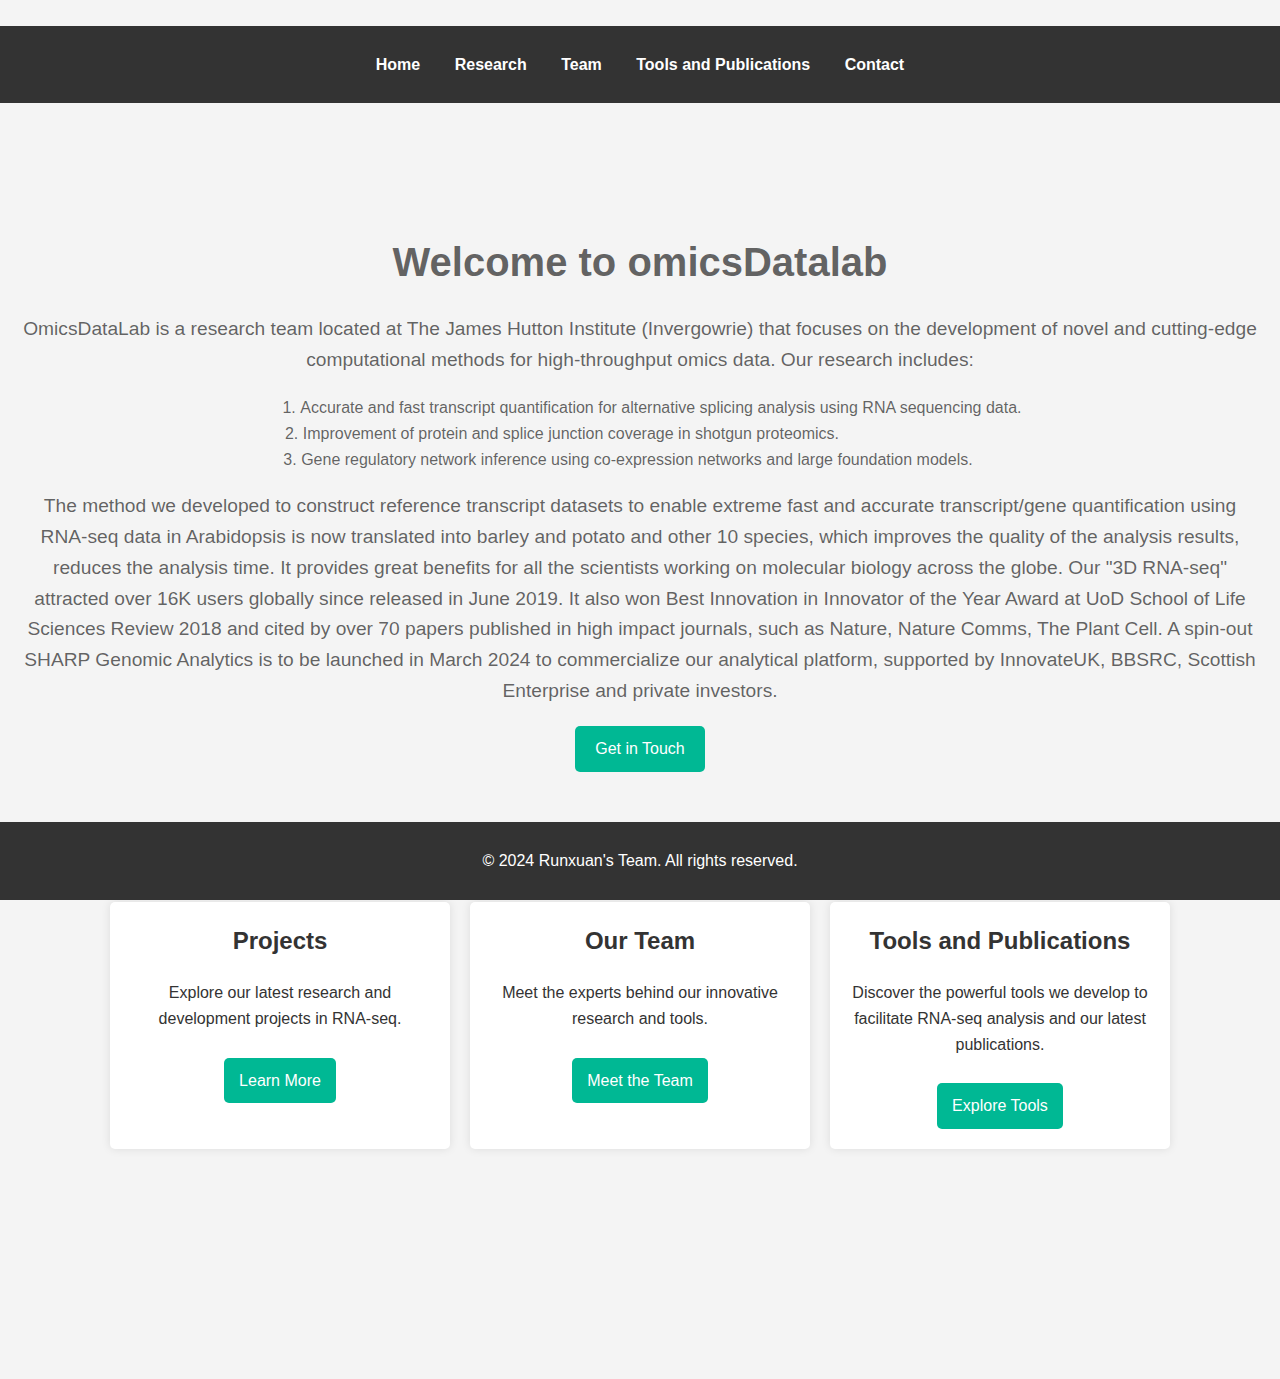
<file: index.html>
#
<!DOCTYPE html>
<html lang="en">
<head>
    <meta charset="UTF-8">
    <meta name="viewport" content="width=device-width, initial-scale=1.0">
    <title>Runxuan's Team</title>
    <link rel="stylesheet" href="css/index_styles.css">

</head>
<body>
    <header>
        <nav>
            <ul>
                <li><a href="index.html">Home</a></li>
                <li><a href="research.html">Research</a></li>
                <li><a href="team.html">Team</a></li>
                <li><a href="tools.html">Tools and Publications</a></li>
                <li><a href="contact.html">Contact</a></li>
            </ul>
        </nav>
    </header>
    <section class="hero">
        <h1>Welcome to omicsDatalab</h1>
        <p>OmicsDataLab is a research team located at The James Hutton Institute (Invergowrie) that focuses on the development of novel and cutting-edge computational methods for high-throughput omics data. Our research includes:</p>
        <ol style="list-style-position: inside; padding-left: 0;">
            <li style="text-indent: -0em; padding-left: 1.5em;">Accurate and fast transcript quantification for alternative splicing analysis using RNA sequencing data.</li>
            <li style="text-indent: -11.25em; padding-left: 1.5em;">Improvement of protein and splice junction coverage in shotgun proteomics.</li>
            <li style="text-indent: -3em; padding-left: 1.5em;">Gene regulatory network inference using co-expression networks and large foundation models.</li>
        </ol>
        <p>
            The method we developed to construct reference transcript datasets to enable extreme fast and accurate transcript/gene quantification using RNA-seq data in Arabidopsis is now translated into barley and potato and other 10 species, which improves the quality of the analysis results, reduces the analysis time. It provides great benefits for all the scientists working on molecular biology across the globe. Our "3D RNA-seq" attracted over 16K users globally since released in June 2019. It also won Best Innovation in Innovator of the Year Award at UoD School of Life Sciences Review 2018 and cited by over 70 papers published in high impact journals, such as Nature, Nature Comms, The Plant Cell. A spin-out SHARP Genomic Analytics is to be launched in March 2024 to commercialize our analytical platform, supported by InnovateUK, BBSRC, Scottish Enterprise and private investors.
        </p>
        <a href="contact.html" class="btn">Get in Touch</a>
    </section>
    <main>
        <section class="intro">
            <div class="intro-item">
                <h2>Projects</h2>
                <p>Explore our latest research and development projects in RNA-seq.</p>
                <a href="research.html" class="btn">Learn More</a>
            </div>
            <div class="intro-item">
                <h2>Our Team</h2>
                <p>Meet the experts behind our innovative research and tools.</p>
                <a href="team.html" class="btn">Meet the Team</a>
            </div>
            <div class="intro-item">
                <h2>Tools and Publications</h2>
                <p>Discover the powerful tools we develop to facilitate RNA-seq analysis and our latest publications.</p>
                <a href="tools.html" class="btn">Explore Tools</a>
            </div>
        </section>
        <div class="pad">

        </div>
    </main>
    <footer>
        <p>&copy; 2024 Runxuan's Team. All rights reserved.</p>
    </footer>
</body>
</html>
</file>
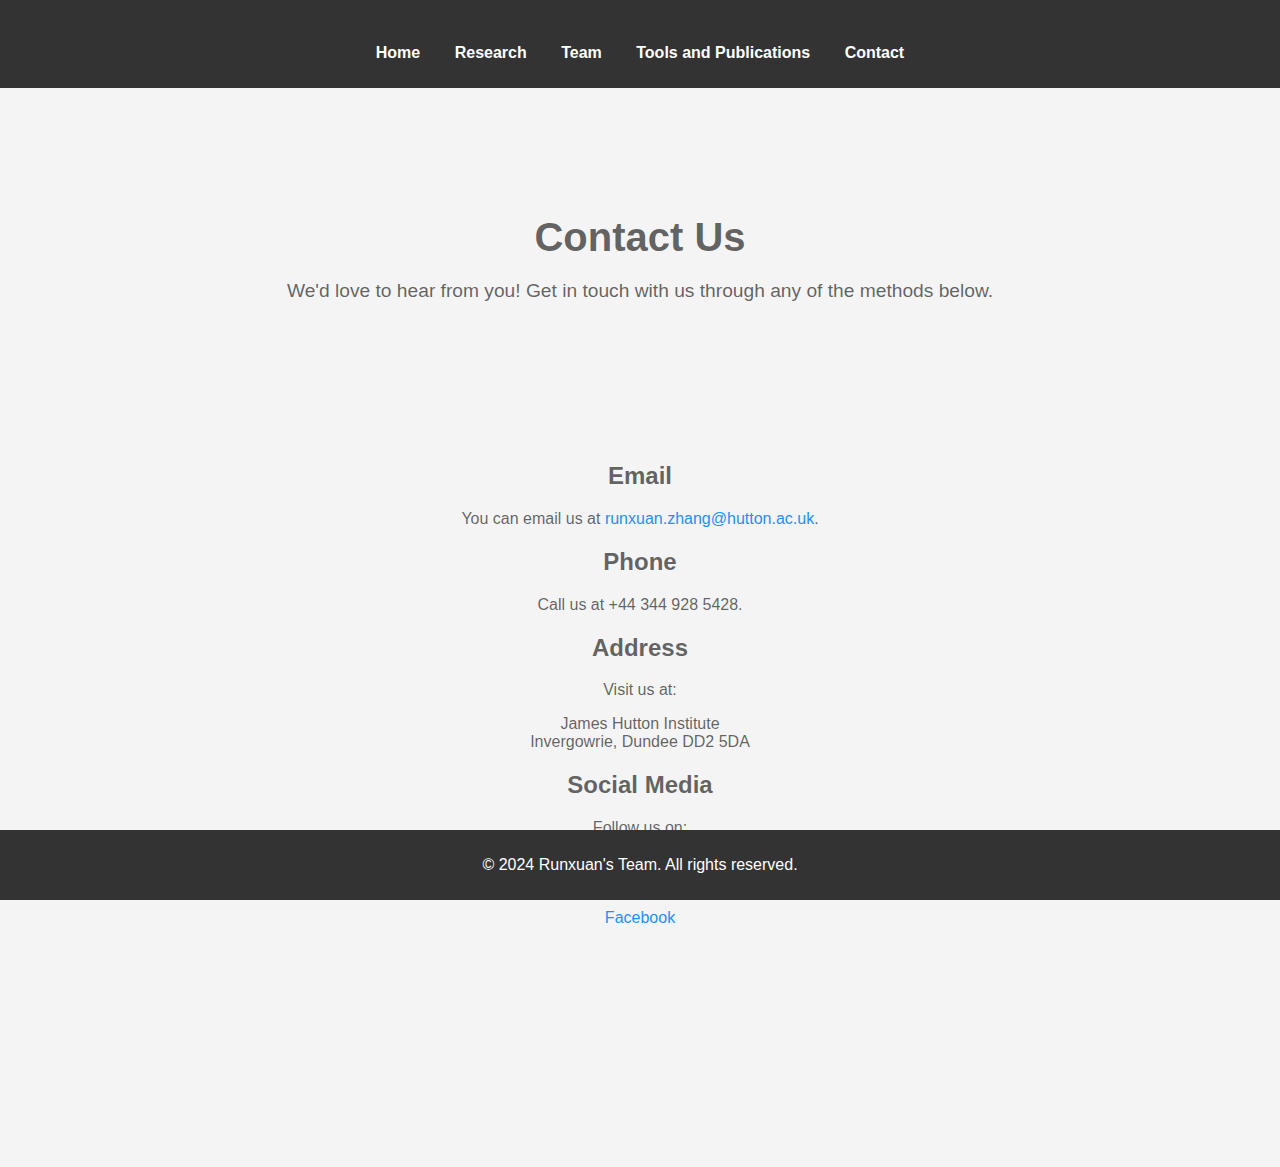
<file: contact.html>
<!DOCTYPE html>
<html lang="en">
<head>
    <meta charset="UTF-8">
    <meta name="viewport" content="width=device-width, initial-scale=1.0">
    <title>RTD Box - Contact</title>
    <link rel="stylesheet" href="css/styles.css">
    <style>
        .contact {
            padding: 20px;
            max-width: 800px;
            margin: 0 auto;
            text-align: center;
        }
        .contact-method {
            margin-bottom: 20px;
        }
        .contact-method h2 {
            color: #0000009c;
        }
        .contact-method p, .contact-method ul {
            color: #0000009c;
        }
        .contact-method ul {
            list-style: none;
            padding: 0;
        }
        .contact-method ul li {
            margin: 10px 0;
        }
        .contact-method a {
            color: #1e90ff;
            text-decoration: none;
        }
        .contact-method a:hover {
            text-decoration: underline;
        }
    </style>
</head>
<body>
    <header>
        <div class="title-bar">
            <div class="title">Runxuan Lab</div>
            <nav>
                <ul class="navbar">
                    <li><a href="index.html">Home</a></li>
                    <li><a href="research.html">Research</a></li>
                    <li><a href="team.html">Team</a></li>
                    <li><a href="tools.html">Tools and Publications</a></li>
                    <li><a href="contact.html">Contact</a></li>
                </ul>
            </nav>
        </div>
    </header>
    <section class="hero">
        <h1>Contact Us</h1>
        <p>We'd love to hear from you! Get in touch with us through any of the methods below.</p>
    </section>
    <main>
        <section class="contact">
            <div class="contact-method">
                <h2>Email</h2>
                <p>You can email us at <a href=runxuan.zhang@hutton.ac.uk">runxuan.zhang@hutton.ac.uk</a>.</p>
            </div>
            <div class="contact-method">
                <h2>Phone</h2>
                <p>Call us at +44 344 928 5428.</p>
            </div>
            <div class="contact-method">
                <h2>Address</h2>
                <p>Visit us at:</p>
                <p>James Hutton Institute<br>
                    Invergowrie, Dundee DD2 5DA<br></p>
            </div>
            <div class="contact-method">
                <h2>Social Media</h2>
                <p>Follow us on:</p>
                <ul>
                    <li><a href="https://twitter.com/runxuanlab" target="_blank">Twitter</a></li>
                    <li><a href="https://www.linkedin.com/company/runxuanlab" target="_blank">LinkedIn</a></li>
                    <li><a href="https://www.facebook.com/runxuanlab" target="_blank">Facebook</a></li>
                </ul>
            </div>
        </section>
        <div class="pad"></div>
    </main>
    <footer>
        <p>&copy; 2024 Runxuan's Team. All rights reserved.</p>
    </footer>
</body>
</html>
</file>
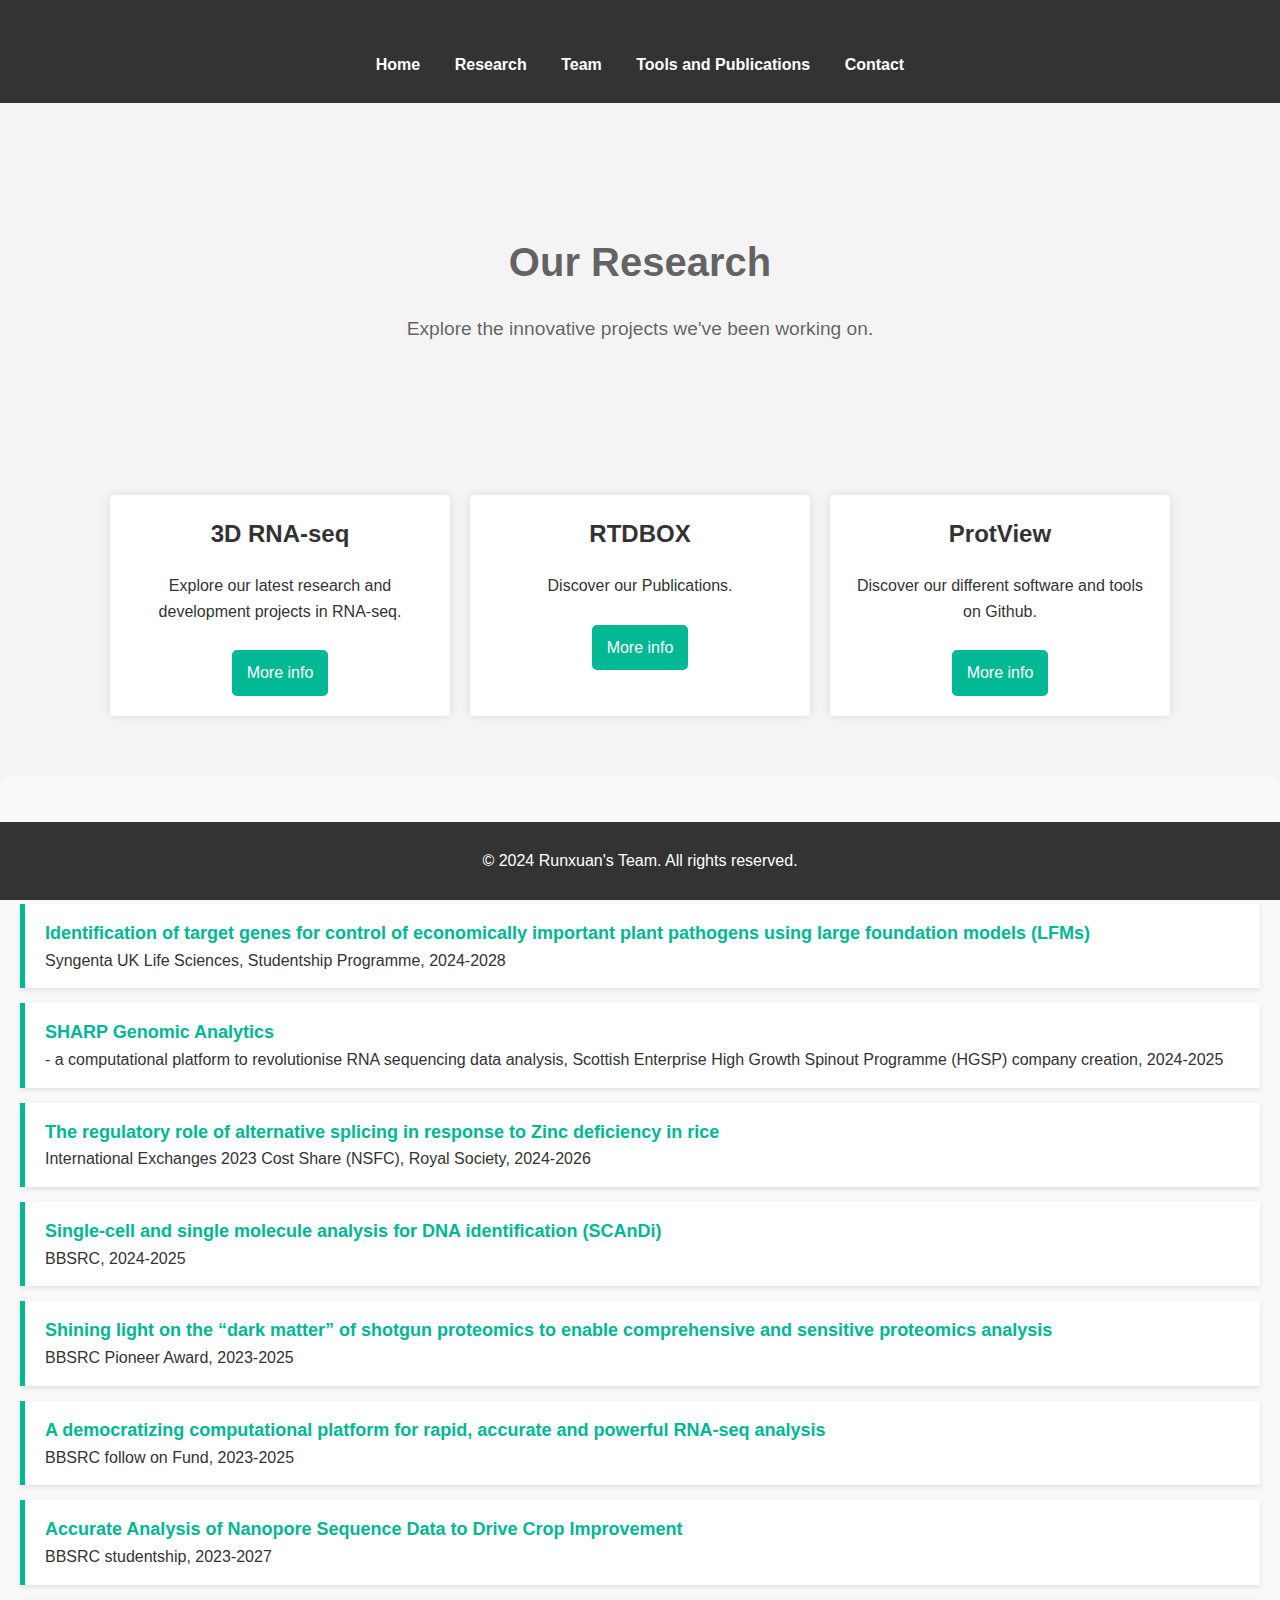
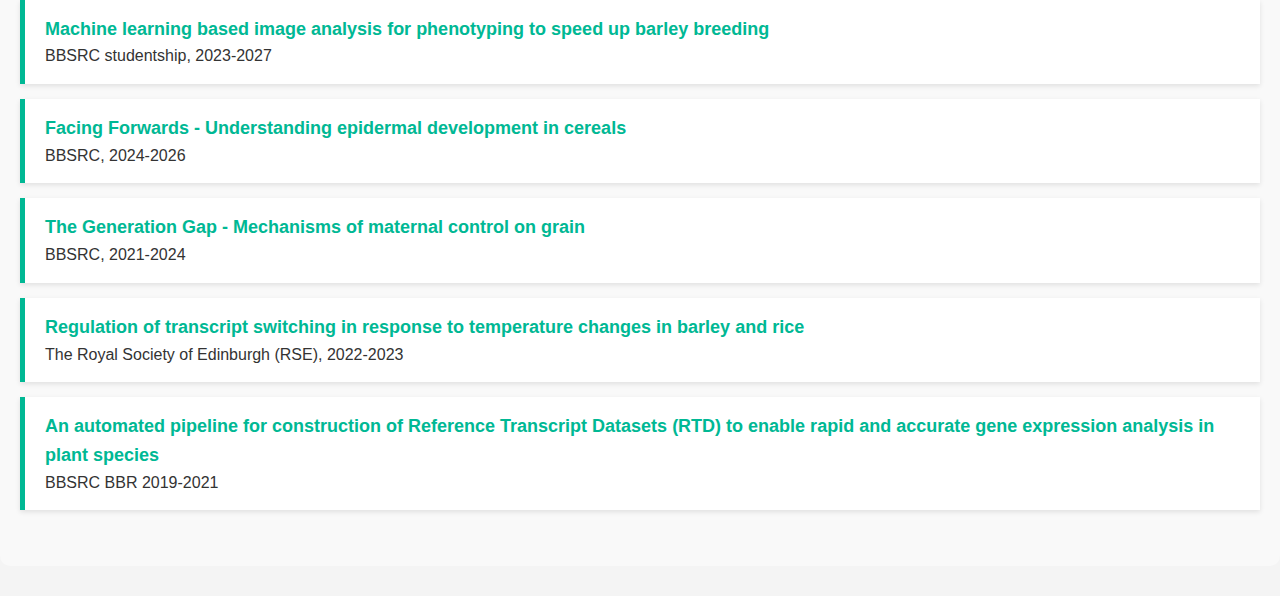
<file: research.html>
<!DOCTYPE html>
<html lang="en">
<head>
    <meta charset="UTF-8">
    <meta name="viewport" content="width=device-width, initial-scale=1.0">
    <title>RTD Box - Projects</title>
    <link rel="stylesheet" href="css/index_styles.css">
    <style>
        
    </style>
</head>
<body>
    <header>
        <div class="title-bar">
            <div class="title">Runxuan Lab</div>
            <nav>
                <ul class="navbar">
                    <li><a href="index.html">Home</a></li>
                    <li><a href="research.html">Research</a></li>
                    <li><a href="team.html">Team</a></li>
                    <li><a href="tools.html">Tools and Publications</a></li>
                    <li><a href="contact.html">Contact</a></li>
                </ul>
            </nav>
        </div>
    </header>
    <section class="hero">
        <h1>Our Research</h1>
        <p>Explore the innovative projects we've been working on.</p>
    </section>
    <main>
        <section class="intro">
            <div class="intro-item">
                <h2>3D RNA-seq</h2>
                <p>Explore our latest research and development projects in RNA-seq.</p>
                <a href="projects/3d_rna_seq.html" class="btn">More info</a>
            </div>
            <div class="intro-item">
                <h2>RTDBOX</h2>
                <p>Discover our Publications.</p>
                <a href="projects/rtdbox.html" class="btn">More info</a>
            </div>
            <div class="intro-item">
                <h2>ProtView</h2>
                <p>Discover our different software and tools on Github.</p>
                <a href="projects/portview.html" class="btn">More info</a>
            </div>
        </section>

        <section class="projects">
            <h2>Recent Funded Projects</h2>
            <ul>
                <li>
                    <strong>Identification of target genes for control of economically important plant pathogens using large foundation models (LFMs)</strong>
                    Syngenta UK Life Sciences, Studentship Programme, 2024-2028
                </li>
                <li>
                    <strong>SHARP Genomic Analytics</strong> - a computational platform to revolutionise RNA sequencing data analysis, Scottish Enterprise High Growth Spinout Programme (HGSP) company creation, 2024-2025
                </li>
                <li>
                    <strong>The regulatory role of alternative splicing in response to Zinc deficiency in rice</strong>
                    International Exchanges 2023 Cost Share (NSFC), Royal Society, 2024-2026
                </li>
                <li>
                    <strong>Single-cell and single molecule analysis for DNA identification (SCAnDi)</strong>
                    BBSRC, 2024-2025
                </li>
                <li>
                    <strong>Shining light on the “dark matter” of shotgun proteomics to enable comprehensive and sensitive proteomics analysis</strong>
                    BBSRC Pioneer Award, 2023-2025
                </li>
                <li>
                    <strong>A democratizing computational platform for rapid, accurate and powerful RNA-seq analysis</strong>
                    BBSRC follow on Fund, 2023-2025
                </li>
                <li>
                    <strong>Accurate Analysis of Nanopore Sequence Data to Drive Crop Improvement</strong>
                    BBSRC studentship, 2023-2027
                </li>
                <li>
                    <strong>Machine learning based image analysis for phenotyping to speed up barley breeding</strong>
                    BBSRC studentship, 2023-2027
                </li>
                <li>
                    <strong>Facing Forwards - Understanding epidermal development in cereals</strong>
                    BBSRC, 2024-2026
                </li>
                <li>
                    <strong>The Generation Gap - Mechanisms of maternal control on grain</strong>
                    BBSRC, 2021-2024
                </li>
                <li>
                    <strong>Regulation of transcript switching in response to temperature changes in barley and rice</strong>
                    The Royal Society of Edinburgh (RSE), 2022-2023
                </li>
                <li>
                    <strong>An automated pipeline for construction of Reference Transcript Datasets (RTD) to enable rapid and accurate gene expression analysis in plant species</strong>
                    BBSRC BBR 2019-2021
                </li>
            </ul>
        </section>
    </main>
    <footer>
        <p>&copy; 2024 Runxuan's Team. All rights reserved.</p>
    </footer>
</body>
</html>
</file>
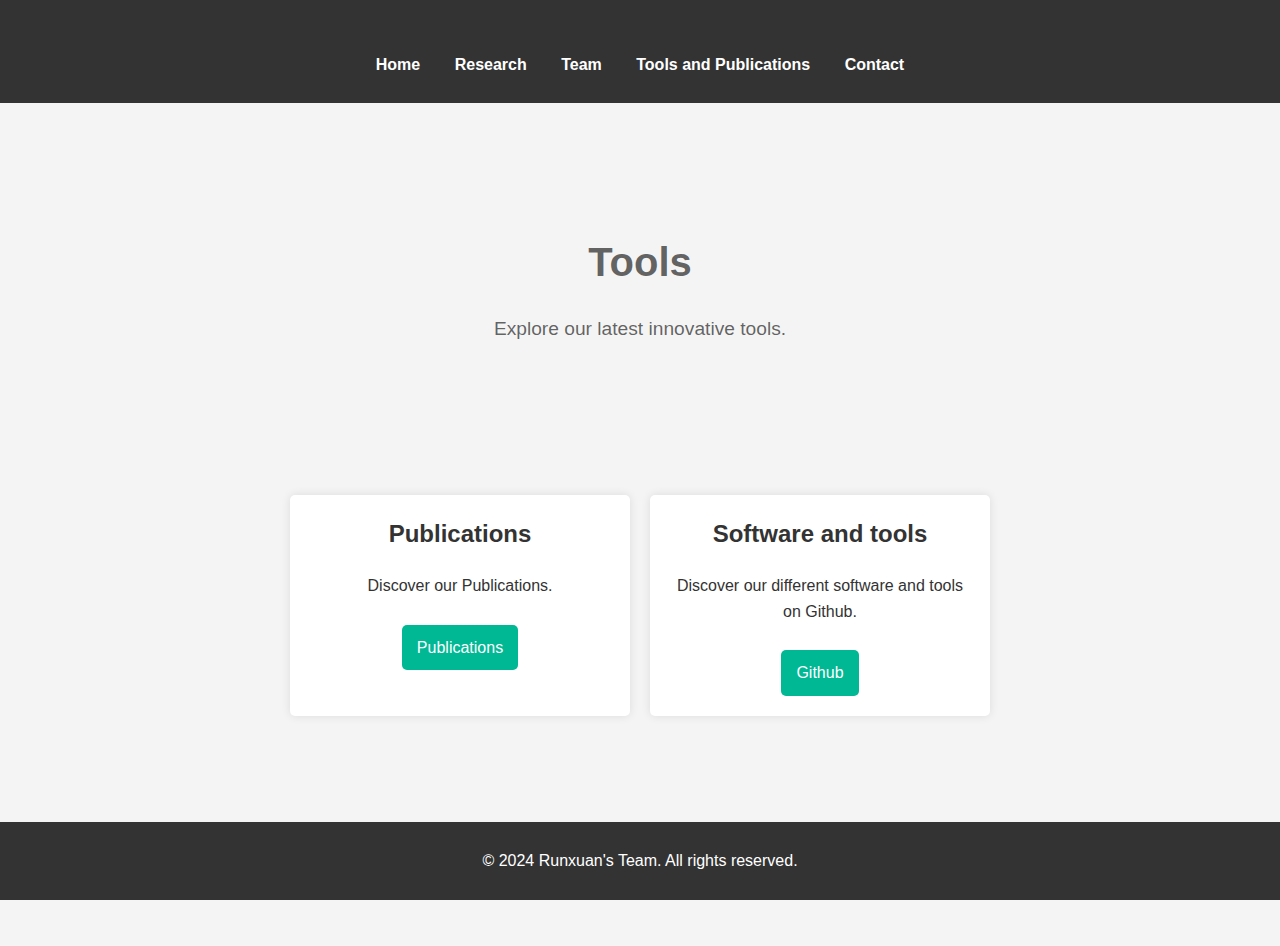
<file: tools.html>
<!DOCTYPE html>
<html lang="en">
<head>
    <meta charset="UTF-8">
    <meta name="viewport" content="width=device-width, initial-scale=1.0">
    <title>RTD Box</title>
    <link rel="stylesheet" href="css/index_styles.css">
</head>
<body>
    <header>
        <div class="title-bar">
            <div class="title">Runxuan Lap</div>
            <nav>
                <ul class="navbar">
                    <li><a href="index.html">Home</a></li>
                    <li><a href="research.html">Research</a></li>
                    <li><a href="team.html">Team</a></li>
                    <li><a href="tools.html">Tools and Publications</a></li>
                    <li><a href="contact.html">Contact</a></li>
                </ul>
            </nav>
        </div>
    </header>
    <section class="hero">
        <h1>Tools</h1>
        <p>Explore our latest innovative tools.</p>
    </section>
    <main>
        <section class="intro">
            <div class="intro-item">
                <h2>Publications</h2>
                <p>Discover our Publications.</p>
                <a href="https://scholar.google.co.uk/citations?hl=en&user=dTzeLGkAAAAJ&view_op=list_works&sortby=pubdate " class="btn">Publications</a>
            </div>
            <div class="intro-item">
                <h2>Software and tools</h2>
                <p>Discover our different software and tools on Github.</p>
                <a href="https://github.com/ZhangOmicsDataLab" class="btn">Github</a>
            </div>
        </section>
        <div class="pad"></div>
    </main>
    <footer>
        <p>&copy; 2024 Runxuan's Team. All rights reserved.</p>
    </footer>
</body>
</html>
</file>
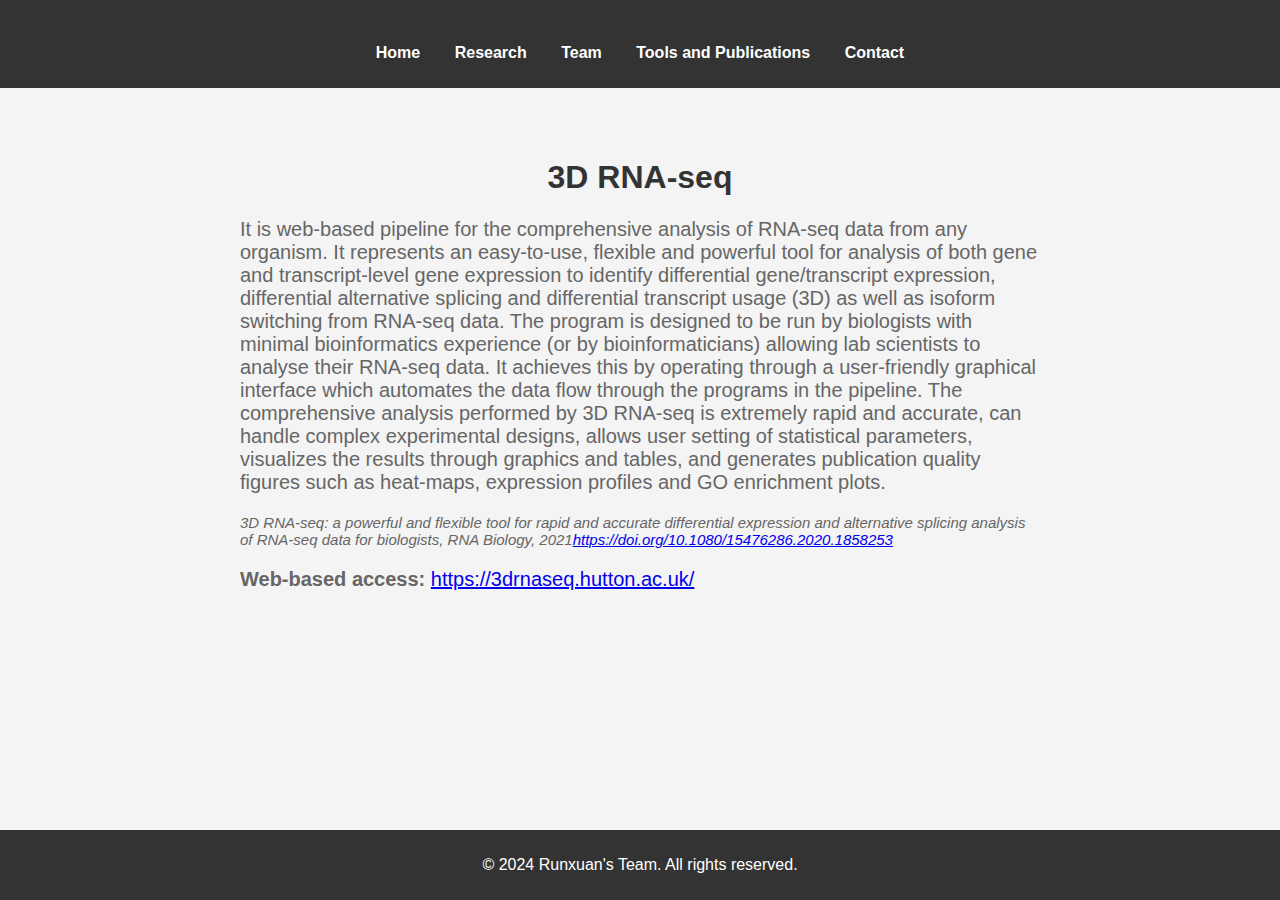
<file: projects/3d_rna_seq.html>
<!DOCTYPE html>
<html lang="en">
<head>
    <meta charset="UTF-8">
    <meta name="viewport" content="width=device-width, initial-scale=1.0">
    <title>3D RNA-seq</title>
    <link rel="stylesheet" href="../css/styles.css">
</head>
<body>
    <header>
        <div class="title-bar">
            <div class="title">Runxuan Lab</div>
            <nav>
                <ul class="navbar">
                    <li><a href="../index.html">Home</a></li>
                    <li><a href="../research.html">Research</a></li>
                    <li><a href="../team.html">Team</a></li>
                    <li><a href="../tools.html">Tools and Publications</a></li>
                    <li><a href="../contact.html">Contact</a></li>
                </ul>
            </nav>
        </div>
    </header>
    <main>
        <section class="project-detail">
            <h1>3D RNA-seq</h1>
            <p>It is web-based pipeline for the comprehensive analysis of RNA-seq data from any organism. It represents an easy-to-use, flexible and powerful tool for analysis of both gene and transcript-level gene expression to identify differential gene/transcript expression, differential alternative splicing and differential transcript usage (3D) as well as isoform switching from RNA-seq data. The program is designed to be run by biologists with minimal bioinformatics experience (or by bioinformaticians) allowing lab scientists to analyse their RNA-seq data. It achieves this by operating through a user-friendly graphical interface which automates the data flow through the programs in the pipeline. The comprehensive analysis performed by 3D RNA-seq is extremely rapid and accurate, can handle complex experimental designs, allows user setting of statistical parameters, visualizes the results through graphics and tables, and generates publication quality figures such as heat-maps, expression profiles and GO enrichment plots.</p>
            <p><i>3D RNA-seq: a powerful and flexible tool for rapid and accurate differential expression and alternative splicing analysis of RNA-seq data for biologists, RNA Biology, 2021<a href="https://doi.org/10.1080/15476286.2020.1858253">https://doi.org/10.1080/15476286.2020.1858253</a>  </i></p>
            <p><strong>Web-based access:</strong> <a href="https://3drnaseq.hutton.ac.uk/">https://3drnaseq.hutton.ac.uk/</a></p>

        </section>
    </main>
    <footer>
        <p>&copy; 2024 Runxuan's Team. All rights reserved.</p>
    </footer>
</body>
</html>
</file>
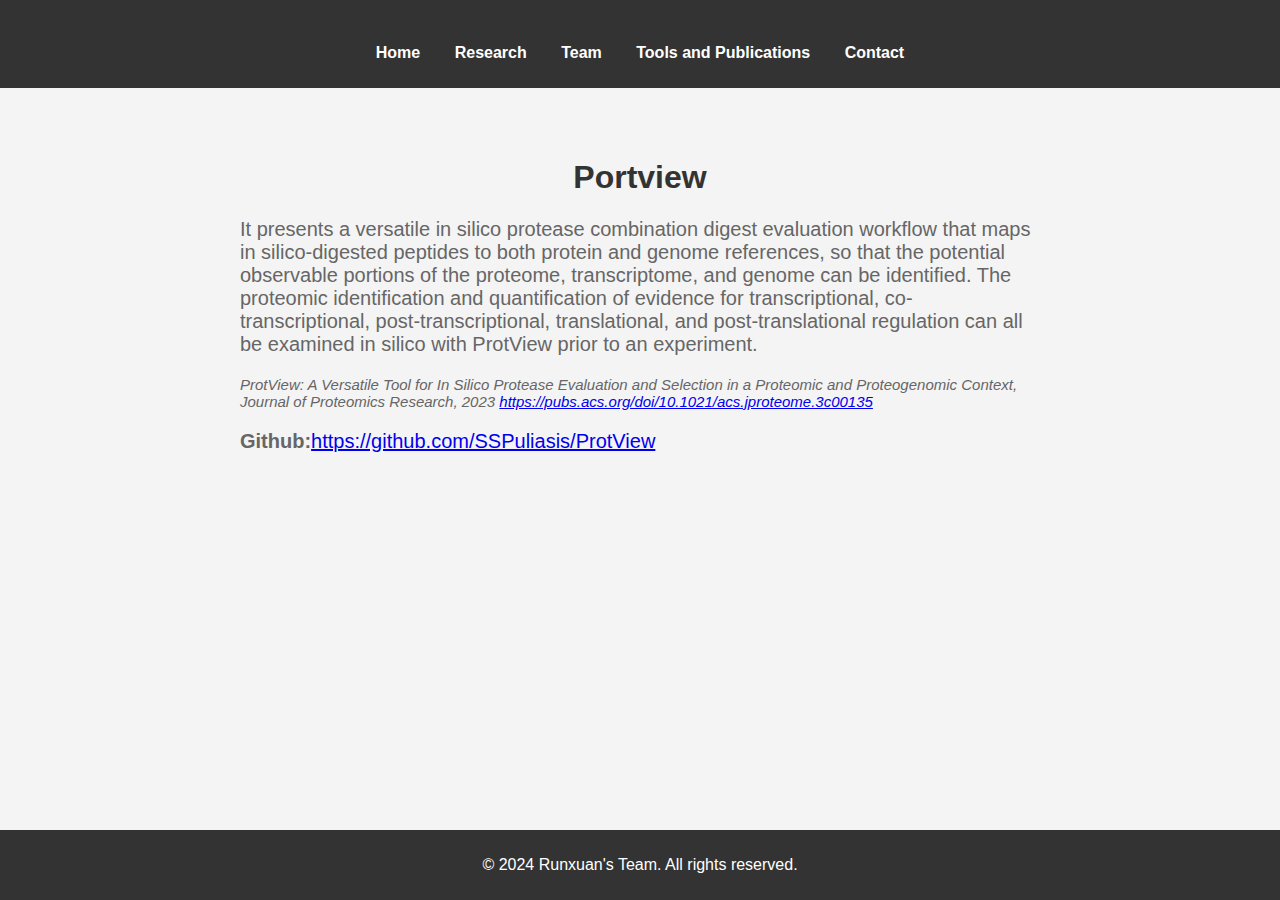
<file: projects/portview.html>
<!DOCTYPE html>
<html lang="en">
<head>
    <meta charset="UTF-8">
    <meta name="viewport" content="width=device-width, initial-scale=1.0">
    <title>3D RNA-seq</title>
    <link rel="stylesheet" href="../css/styles.css">

</head>
<body>
    <header>
        <div class="title-bar">
            <div class="title">Runxuan Lab</div>
            <nav>
                <ul class="navbar">
                    <li><a href="../index.html">Home</a></li>
                    <li><a href="../research.html">Research</a></li>
                    <li><a href="../team.html">Team</a></li>
                    <li><a href="../tools.html">Tools and Publications</a></li>
                    <li><a href="../contact.html">Contact</a></li>
                </ul>
            </nav>
        </div>
    </header>
    <main>
        <section class="project-detail">
            <h1>Portview</h1>
            <p>It presents a versatile in silico protease combination digest evaluation workflow that maps in silico-digested peptides to both protein and genome references, so that the potential observable portions of the proteome, transcriptome, and genome can be identified. The proteomic identification and quantification of evidence for transcriptional, co-transcriptional, post-transcriptional, translational, and post-translational regulation can all be examined in silico with ProtView prior to an experiment. </p>
            <p><i>ProtView: A Versatile Tool for In Silico Protease Evaluation and Selection in a Proteomic and Proteogenomic Context, Journal of Proteomics Research, 2023 <a href="https://pubs.acs.org/doi/10.1021/acs.jproteome.3c00135">https://pubs.acs.org/doi/10.1021/acs.jproteome.3c00135</a> </i></p>
            <p><strong>Github:</strong><a href="https://github.com/SSPuliasis/ProtView ">https://github.com/SSPuliasis/ProtView </a></p>

        </section>
    </main>
    <footer>
        <p>&copy; 2024 Runxuan's Team. All rights reserved.</p>
    </footer>
</body>
</html>
</file>
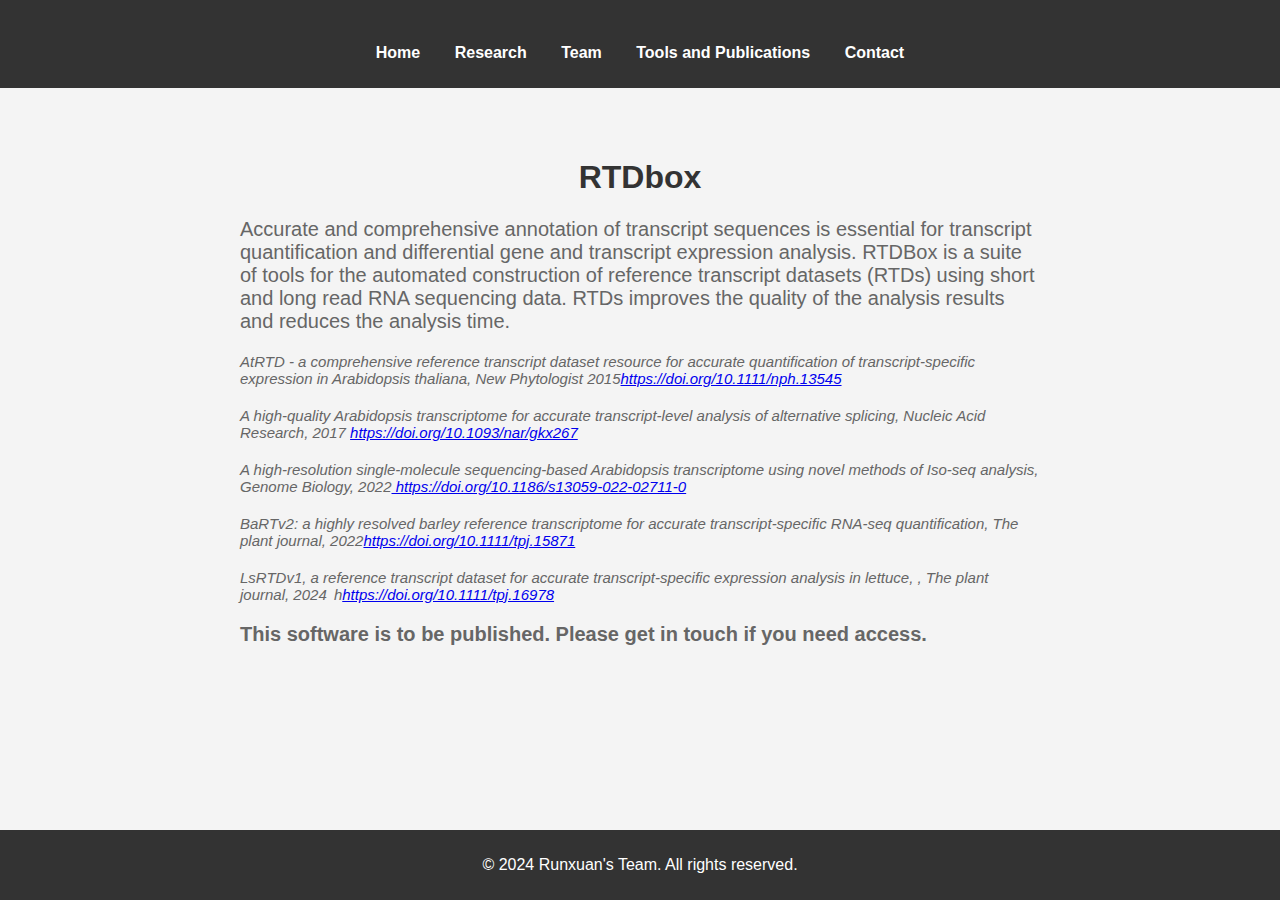
<file: projects/rtdbox.html>
<!DOCTYPE html>
<html lang="en">
<head>
    <meta charset="UTF-8">
    <meta name="viewport" content="width=device-width, initial-scale=1.0">
    <title>3D RNA-seq</title>
    <link rel="stylesheet" href="../css/styles.css">
    <style>

    </style>
</head>
<body>
    <header>
        <div class="title-bar">
            <div class="title">Runxuan Lab</div>
            <nav>
                <ul class="navbar">
                    <li><a href="../index.html">Home</a></li>
                    <li><a href="../research.html">Research</a></li>
                    <li><a href="../team.html">Team</a></li>
                    <li><a href="../tools.html">Tools and Publications</a></li>
                    <li><a href="../contact.html">Contact</a></li>
                </ul>
            </nav>
        </div>
    </header>
    <main>
        <section class="project-detail">
            <h1>RTDbox</h1>
            <p>Accurate and comprehensive annotation of transcript sequences is essential for transcript quantification and differential gene and transcript expression analysis. RTDBox is a suite of tools for the automated construction of reference transcript datasets (RTDs) using short and long read RNA sequencing data. RTDs improves the quality of the analysis results and reduces the analysis time. </p>
            <p><i>AtRTD - a comprehensive reference transcript dataset resource for accurate quantification of transcript-specific expression in Arabidopsis thaliana, New Phytologist 2015<a href="https://doi.org/10.1111/nph.13545">https://doi.org/10.1111/nph.13545</a>  </i></p>
            <p><i>A high-quality Arabidopsis transcriptome for accurate transcript-level analysis of alternative splicing, Nucleic Acid Research, 2017 <a href="https://doi.org/10.1093/nar/gkx267">https://doi.org/10.1093/nar/gkx267</a>  </i></p>
            <p><i>A high-resolution single-molecule sequencing-based Arabidopsis transcriptome using novel methods of Iso-seq analysis, Genome Biology, 2022<a href=" https://doi.org/10.1186/s13059-022-02711-0"> https://doi.org/10.1186/s13059-022-02711-0</a>  </i></p>
            <p><i>BaRTv2: a highly resolved barley reference transcriptome for accurate transcript-specific RNA-seq quantification, The plant journal, 2022<a href="https://doi.org/10.1111/tpj.15871">https://doi.org/10.1111/tpj.15871</a>  </i></p>
            <p><i>LsRTDv1, a reference transcript dataset for accurate transcript-specific expression analysis in lettuce, , The plant journal, 2024  h<a href="https://doi.org/10.1111/tpj.16978">https://doi.org/10.1111/tpj.16978</a>  </i></p>

            <p><strong>This software is to be published. Please get in touch if you need access.</strong></p>

        </section>
    </main>
    <footer>
        <p>&copy; 2024 Runxuan's Team. All rights reserved.</p>
    </footer>
</body>
</html>
</file>
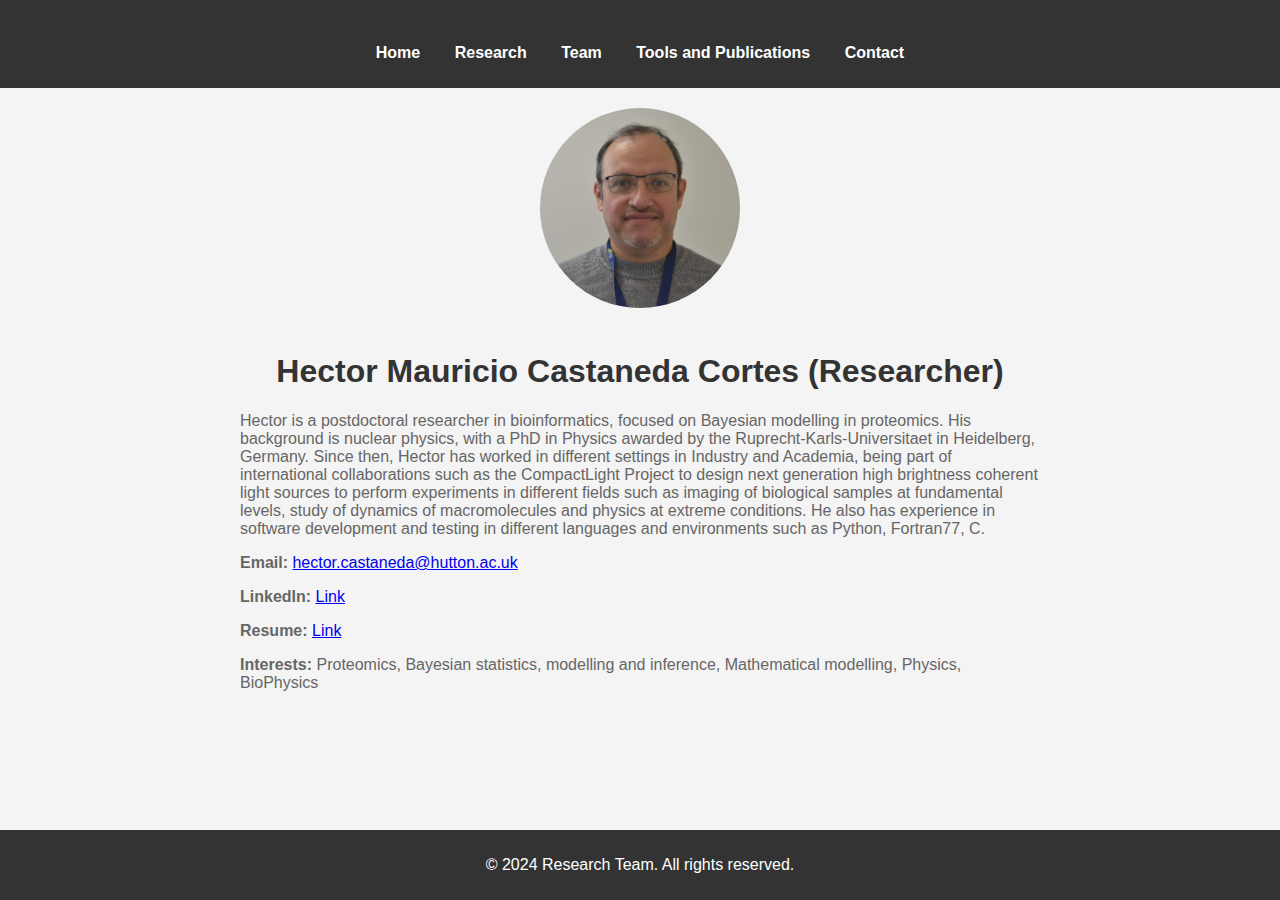
<file: team/Hector.html>
<!DOCTYPE html>
<html lang="en">
<head>
    <meta charset="UTF-8">
    <meta name="viewport" content="width=device-width, initial-scale=1.0">
    <title>Hector Mauricio Castaneda Cortes - Research Team</title>
    <link rel="stylesheet" href="../css/styles.css">
    <style>
        .team-member-detail {
            padding: 20px;
            max-width: 800px;
            margin: 0 auto;
            text-align: center;
        }
        .team-member-detail img {
        width: 200px;
        height: 200px; /* Ensure height is equal to width */
        border-radius: 50%;
        object-fit: cover; /* Ensures the image covers the area and maintains the aspect ratio */
        margin-bottom: 20px;
        }
        .team-member-detail h1 {
            color: #333;
        }
        .team-member-detail p {
            color: #666;
            text-align: left;
        }

    </style>
</head>
<body>
    <header>
        <div class="title-bar">
            <div class="title">Research Team</div>
            <nav>
                <ul class="navbar">
                    <li><a href="../index.html">Home</a></li>
                    <li><a href="../projects.html">Research</a></li>
                    <li><a href="../team.html">Team</a></li>
                    <li><a href="../tools.html">Tools and Publications</a></li>
                    <li><a href="../contact.html">Contact</a></li>
                </ul>
            </nav>
        </div>
    </header>
    <main>
        <section class="team-member-detail">
            <img src="../images/Hector.JPG" alt="Hector Mauricio Castaneda Cortes">
            <h1>Hector Mauricio Castaneda Cortes (Researcher)</h1>
            <p>Hector is a postdoctoral researcher in bioinformatics, focused on Bayesian modelling in proteomics. His background is nuclear physics, with a PhD in Physics awarded by the Ruprecht-Karls-Universitaet in Heidelberg, Germany. Since then, Hector has worked in different settings in Industry and Academia, being part of international collaborations such as the CompactLight Project to design next generation high brightness coherent light sources to perform experiments in different fields such as imaging of biological samples at fundamental levels, study of dynamics of macromolecules and physics at extreme conditions. He also has experience in software development and testing in different languages and environments such as Python, Fortran77, C.</p>
            <p><strong>Email:</strong> <a href="mailto:hector.castaneda@hutton.ac.uk">hector.castaneda@hutton.ac.uk</a> </p>
            <p><strong>LinkedIn:</strong> <a href="https://www.linkedin.com/in/hector-mauricio-castaneda-cortes-78078650/">Link</a> </p>
            <p><strong>Resume:</strong> <a href="https://hutton-my.sharepoint.com/:b:/r/personal/hector_castaneda_hutton_ac_uk/Documents/CV/HMCC-cv.pdf?csf=1&web=1&e=Ov94Pl">Link</a> </p>
            <p><strong>Interests:</strong> Proteomics, Bayesian statistics, modelling and inference, Mathematical modelling, Physics, BioPhysics</p>
        </section>
    </main>
    <footer>
        <p>&copy; 2024 Research Team. All rights reserved.</p>
    </footer>
</body>
</html>
</file>
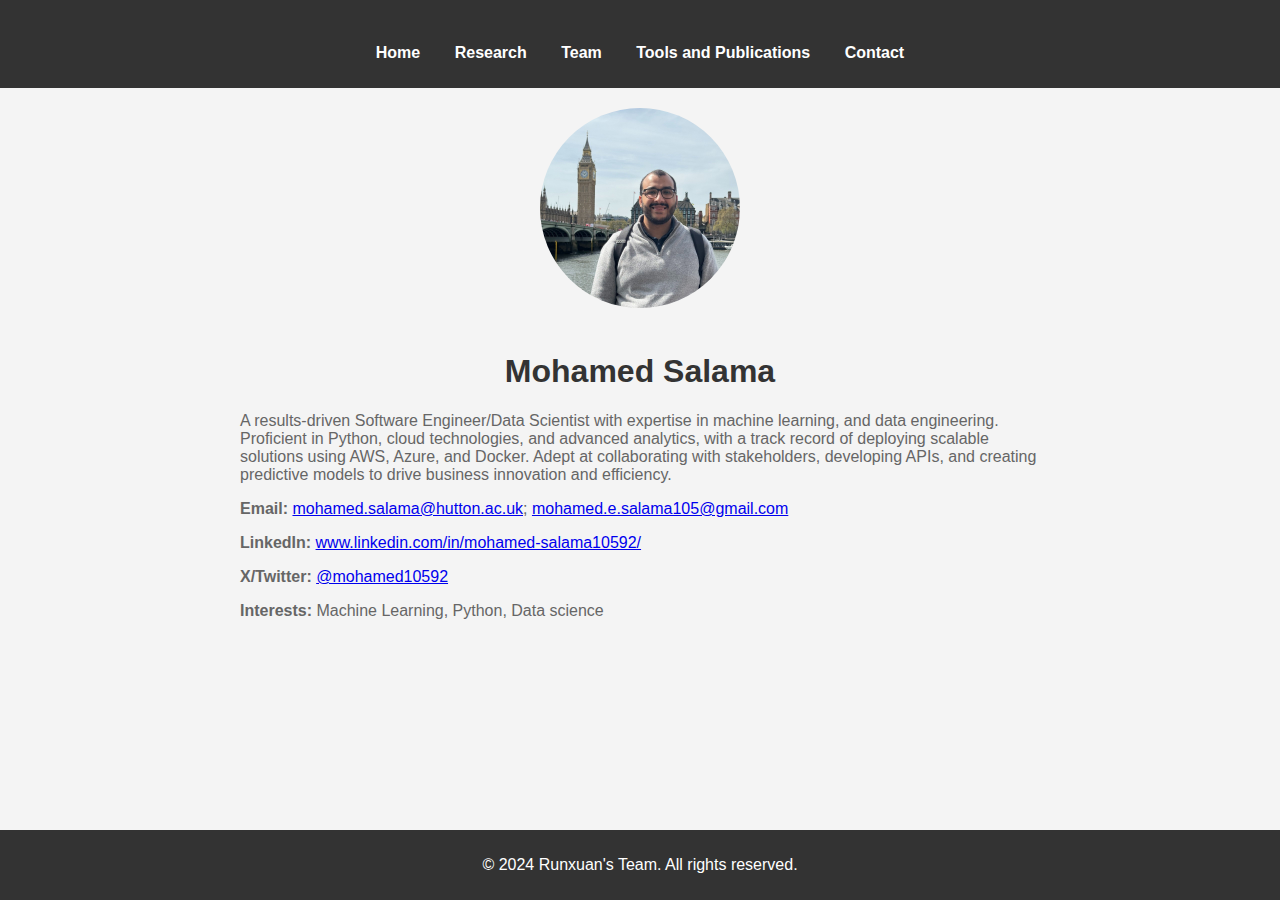
<file: team/Mohamed.html>
<!DOCTYPE html>
<html lang="en">
<head>
    <meta charset="UTF-8">
    <meta name="viewport" content="width=device-width, initial-scale=1.0">
    <title>Mohamed Salama - Runxuan Lab</title>
    <link rel="stylesheet" href="../css/styles.css">
    <style>
        .team-member-detail {
            padding: 20px;
            max-width: 800px;
            margin: 0 auto;
            text-align: center;
        }
        .team-member-detail img {
            width: 200px;
            height: auto;
            border-radius: 50%;
            margin-bottom: 20px;
        }
        .team-member-detail h1 {
            color: #333;
        }
        .team-member-detail p {
            color: #666;
            text-align: left;
        }
    </style>
</head>
<body>
    <header>
        <div class="title-bar">
            <div class="title">Runxuan Lab</div>
            <nav>
                <ul class="navbar">
                    <li><a href="../index.html">Home</a></li>
                    <li><a href="../projects.html">Research</a></li>
                    <li><a href="../team.html">Team</a></li>
                    <li><a href="../tools.html">Tools and Publications</a></li>
                    <li><a href="../contact.html">Contact</a></li>
                </ul>
            </nav>
        </div>
    </header>
    <main>
        <section class="team-member-detail">
            <img src="../images/Mohamed.jpg" alt="Mohamed Salama">
            <h1>Mohamed Salama</h1>
            <p>A results-driven Software Engineer/Data Scientist with expertise in machine learning, and data engineering. Proficient in Python, cloud technologies, and advanced analytics, with a track record of deploying scalable solutions using AWS, Azure, and Docker. Adept at collaborating with stakeholders, developing APIs, and creating predictive models to drive business innovation and efficiency.</p>
            <p><strong>Email:</strong> <a href="mailto:mohamed.salama@hutton.ac.uk">mohamed.salama@hutton.ac.uk</a>; <a href="mailto:mohamed.e.salama105@gmail.com">mohamed.e.salama105@gmail.com</a> </p>
            <p><strong>LinkedIn:</strong> <a href="www.linkedin.com/in/mohamed-salama10592/">www.linkedin.com/in/mohamed-salama10592/</a> </p>
            <p><strong>X/Twitter:</strong> <a href="https://x.com/mohamed10592">@mohamed10592</a> </p>
            <p><strong>Interests:</strong> Machine Learning, Python, Data science</p>
        </section>
    </main>
    <footer>
        <p>&copy; 2024 Runxuan's Team. All rights reserved.</p>
    </footer>
</body>
</html>
</file>
<file: css/index_styles.css>
body {
    font-family: 'Arial', sans-serif;
    margin: 0;
    padding: 0;
    background-color: #f4f4f4;
    color: #ffffff00; /* Change text color to white */
}

header {
    background: #333;
    padding: 10px 0;
    text-align: center;
}

nav ul {
    list-style: none;
    padding: 0;
}

nav ul li {
    display: inline;
    margin: 0 15px;
}

nav ul li a {
    color: #fff;
    text-decoration: none;
    font-weight: bold;
}

.pad {
    padding: 100px;
}

.hero {
    background: url('https://source.unsplash.com/1600x900/?bioinformatics') no-repeat center center/cover;
    color: #0000009c; /* Ensure hero text is white */
    text-align: center;
    padding: 100px 20px;
}

.hero h1 {
    font-size: 2.5em;
    margin-bottom: 20px;
}

.hero p {
    font-size: 1.2em;
    margin-bottom: 20px;
}

.hero .btn {
    background: #00b894;
    color: #fff;
    padding: 10px 20px;
    text-decoration: none;
    font-size: 1em;
    border-radius: 5px;
}

.hero .btn:hover {
    background: #019875;
}

.intro {
    display: flex;
    flex-wrap: wrap;
    justify-content: center;
    padding: 20px;
    color: #333; /* Set intro text color to a dark color for better readability */
}

.intro-item {
    background: #fff;
    margin: 10px;
    padding: 20px;
    border-radius: 5px;
    box-shadow: 0 0 10px rgba(0, 0, 0, 0.1);
    flex: 1;
    min-width: 250px;
    max-width: 300px;
    text-align: center;
    color: #333; /* Ensure text color inside intro items is dark */
}

.intro-item h2 {
    margin-top: 0;
}

.intro-item .btn {
    display: inline-block;
    margin-top: 10px;
    background: #00b894;
    color: #fff;
    padding: 10px 15px;
    text-decoration: none;
    border-radius: 5px;
}

.intro-item .btn:hover {
    background: #019875;
}

footer {
    background: #333;
    color: #fff;
    text-align: center;
    padding: 10px 0;
    position: fixed;
    width: 100%;
    bottom: 0;
}
/* General body styles */
body {
    font-family: Arial, sans-serif;
    line-height: 1.6;
}

/* Styling for the Recent Funded Projects section */
.projects {
    background-color: #f9f9f9; /* Light background */
    padding: 40px 20px;
    border-radius: 10px;
    margin: 30px 0;
}

.projects h2 {
    color: #333; /* Darker color for the title */
    text-align: center;
    font-size: 28px;
    margin-bottom: 20px;
}

.projects ul {
    list-style-type: none; /* Remove bullet points */
    padding: 0;
}

.projects li {
    background-color: #fff; /* White background for each project */
    padding: 15px 20px;
    margin-bottom: 15px;
    border-left: 5px solid #00b894; /* Add a nice left border */
    box-shadow: 0 2px 5px rgba(0, 0, 0, 0.1); /* Soft shadow */
    transition: background-color 0.3s ease; /* Smooth hover effect */
}

.projects li:hover {
    background-color: #f1f1f1; /* Slightly darker background on hover */
}

.projects li strong {
    color: #00b894; /* Highlight project names in blue */
    display: block;
    font-size: 18px;
}

.projects li {
    color: #333; /* Ensure text is black */
}

.projects li p {
    margin: 5px 0 0;
    color: #666;
}

/* Button Styles */
.btn {
    display: inline-block;
    background-color: #0073e6;
    color: #fff;
    padding: 10px 20px;
    text-decoration: none;
    border-radius: 5px;
    transition: background-color 0.3s ease;
}

.btn:hover {
    background-color: #005bb5;
}
</file>
<file: css/styles.css>
body {
    font-family: 'Arial', sans-serif;
    margin: 0;
    padding: 0;
    background-color: #f4f4f4;
    color: #333; /* Default text color is dark for readability */
}

header {
    background: #333;
    padding: 10px 0;
    text-align: center;
}

nav ul {
    list-style: none;
    padding: 0;
}

nav ul li {
    display: inline;
    margin: 0 15px;
}

nav ul li a {
    color: #fff;
    text-decoration: none;
    font-weight: bold;
}
.pad {
    padding: 100px;
}
.hero {
    background: url('https://source.unsplash.com/1600x900/?bioinformatics') no-repeat center center/cover;
    color: #0000009c; /* Ensure hero text is white */
    text-align: center;
    padding: 100px 20px;
}

.hero h1 {
    font-size: 2.5em;
    margin-bottom: 20px;
}

.hero p {
    font-size: 1.2em;
    margin-bottom: 20px;
}

.hero .btn {
    background: #00b894;
    color: #fff;
    padding: 10px 20px;
    text-decoration: none;
    font-size: 1em;
    border-radius: 5px;
}

.hero .btn:hover {
    background: #019875;
}

.intro, .team{
    display: flex;
    flex-wrap: wrap;
    justify-content: center;
    padding: 20px;
}


.team-member, .publications {
    width: 400px;
    height: 250px;
    background: #fff;
    margin: 10px;
    padding: 20px;
    border-radius: 5px;
    box-shadow: 0 0 10px rgba(0, 0, 0, 0.1);
    flex: 1 1 calc(33.333% - 40px); /* Calculate width for 3 columns with margin */
    text-align: center;
    color: #333; /* Ensure text color inside intro items is dark */
    box-sizing: border-box; /* Include padding and margin in element's total width and height */
    max-width: 300px; /* Set a maximum width for the items */
}
.intro-item {
    background: #fff;
    margin: 10px;
    padding: 20px;
    border-radius: 5px;
    box-shadow: 0 0 10px rgba(0, 0, 0, 0.1);
    flex: 1;
    min-width: 250px;
    max-width: 300px;
    text-align: center;
    color: #333; /* Ensure text color inside intro items is dark */
}
.team-member img {
    border-radius: 50%;
    margin-bottom: 10px;
    width: 100px;
    height: 100px;
}

.team-member h2 {
    margin-top: 10px;
    margin-bottom: 10px;
}

footer {
    background: #333;
    color: #fff;
    text-align: center;
    padding: 10px 0;
    position: fixed;
    width: 100%;
    bottom: 0;
}
.project-detail {
    padding: 50px;
    max-width: 800px;
    margin: 0 auto;
    text-align: center;
}
.project-detail img {
    width: 100%;
    height: auto;
    margin-bottom: 20px;
}
.project-detail h1 {
    color: #333;
}
.project-detail p {
    color: #666;
    text-align: left;
    font-size: 20px;
}
.project-detail i {
    color: #666;
    font-size: 15px;
    display: block; /* Ensures that the <i> starts from a new line */
    text-align: left; /* Aligns the text to the left */
    margin: 0; /* Removes extra margin */
    padding: 0; /* Removes extra padding */
}
</file>
